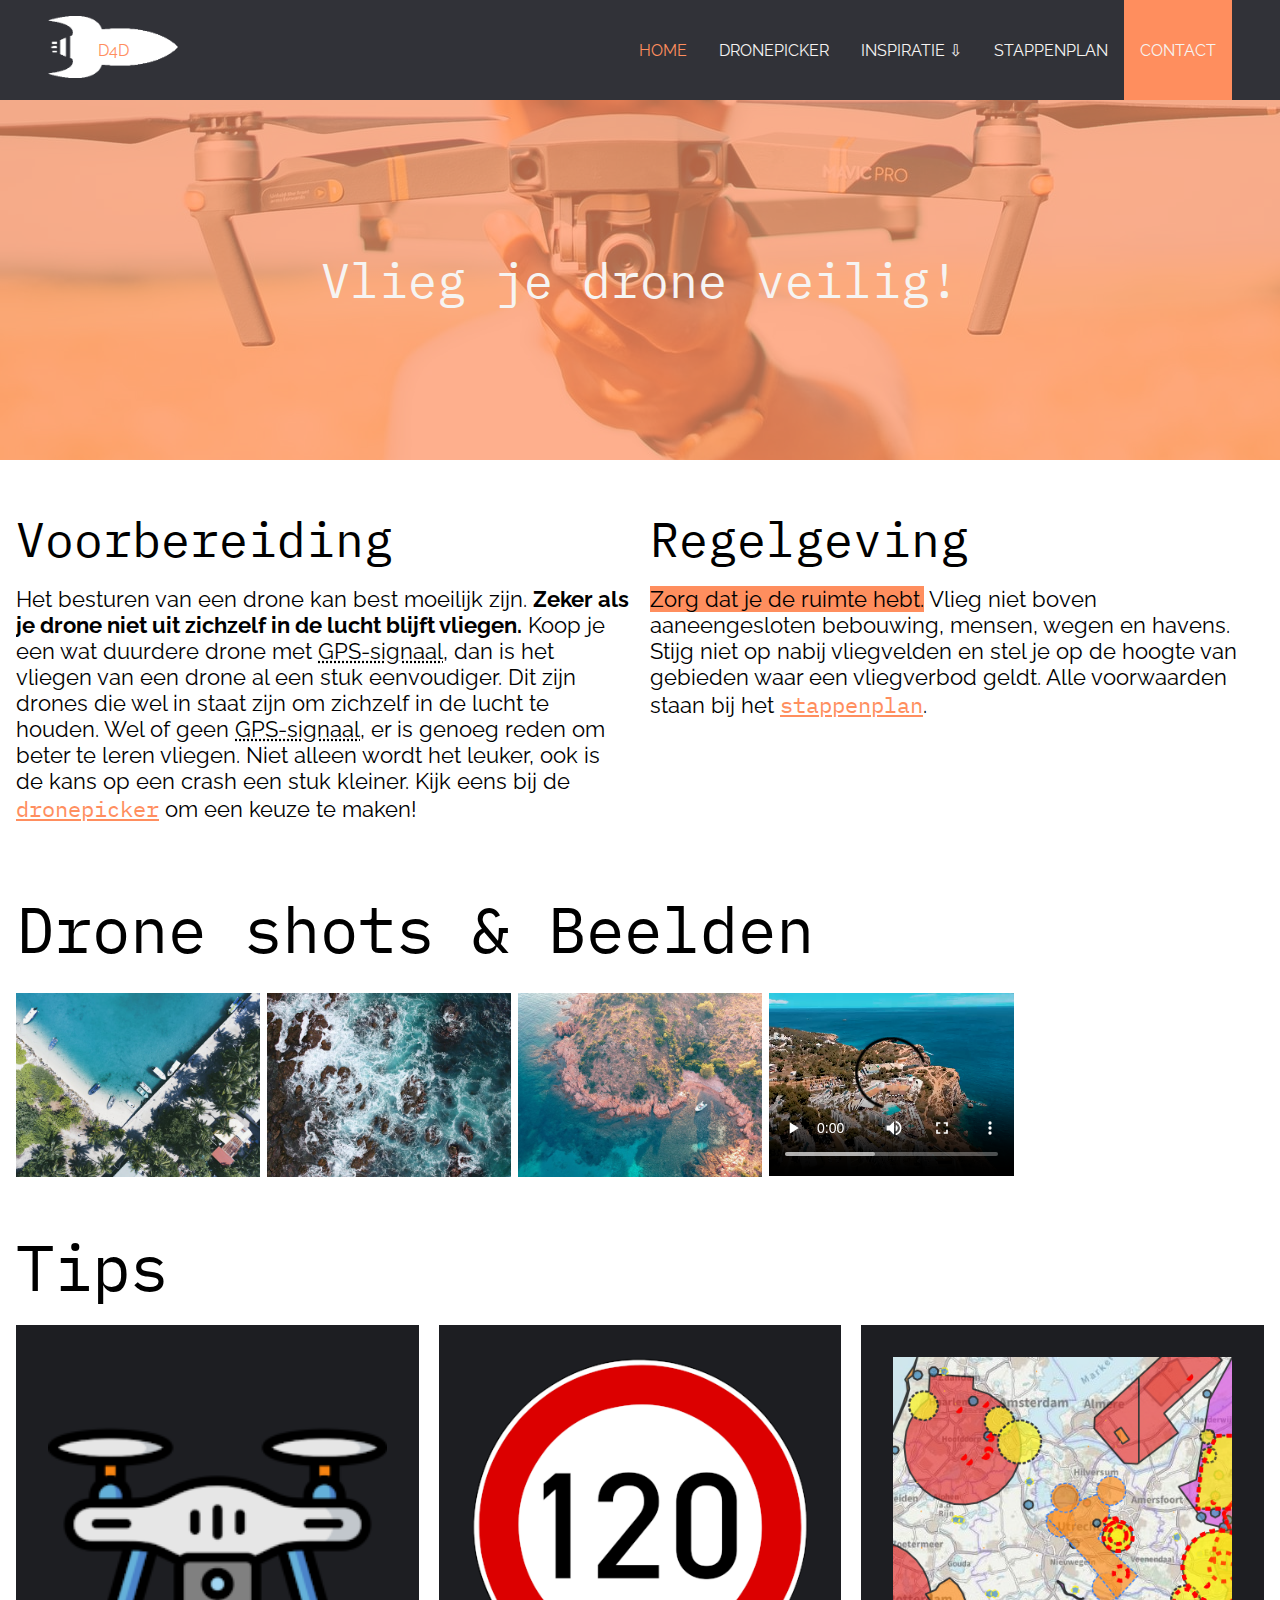
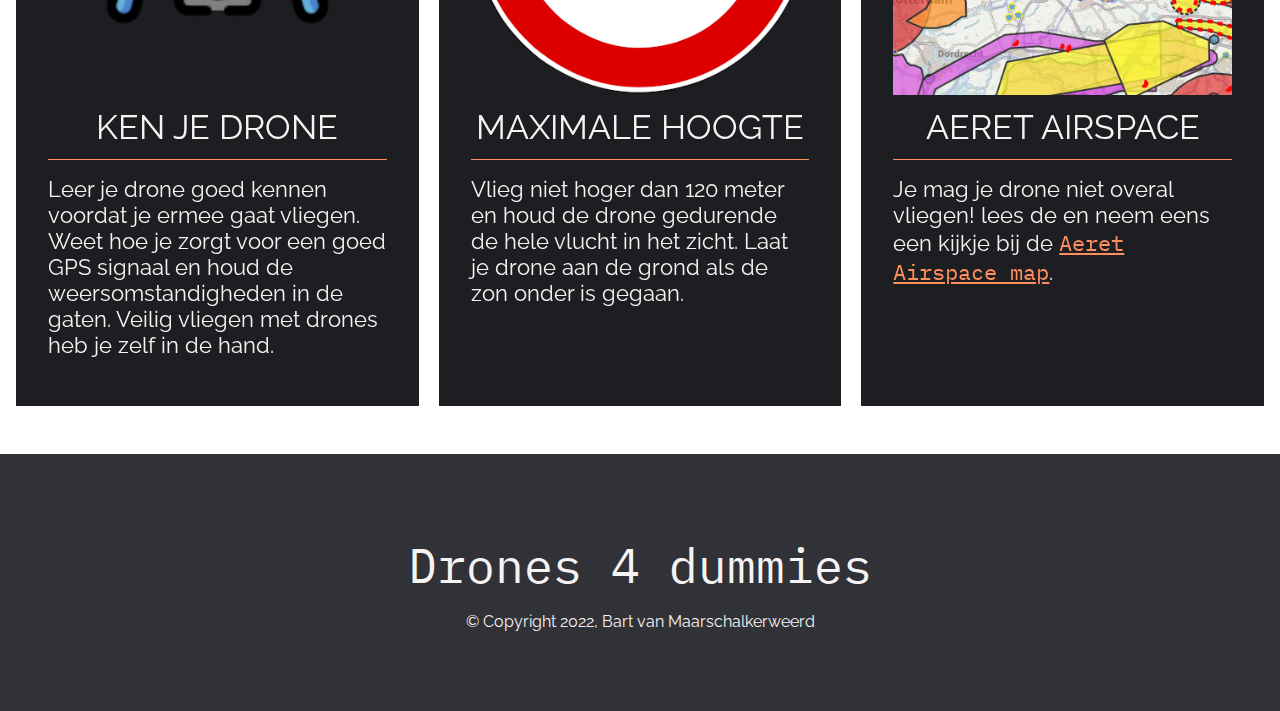
<file: index.html>
<!DOCTYPE html>
<html lang="en" dir="ltr">
    <head>
        <!-- base meta tags-->
        <meta charset="UTF-8">
        <meta name="viewport" content="width=device-width, initial-scale=1.0">
        <meta http-equiv="X-UA-Compatible" content="ie=edge">

        <!-- SEO tags -->
        <meta name="description" content="">
        <meta name="keywords" content="">
        <meta name="author" content="">

        <!-- google fonts -->
        <link href="https://fonts.googleapis.com/css2?family=IBM+Plex+Mono&family=Raleway&display=swap" rel="stylesheet">

        <!-- stylesheet -->
        <link rel="stylesheet" href="styles/style.css">

        <!-- favicon -->
        <link rel="icon" href="favicon.png"> 
        
        <!-- title -->
        <title>Drones4Dummies</title>
    </head>
    <body>
        <!-- Start Navigation -->
        <nav>
            <a href="index.html">
                <span>D4D</span>
                <img src="images/styles/logo.png" alt="logo website">
            </a>
            <div class="mobile-menu" onclick="toggleHamburger()">
                <div id="hamburger"></div>
            </div>
            <ul class="menu-items">
                <li><a class="active" href="index.html">Home</a></li>
                <li><a href="pages/dronepicker.html">Dronepicker</a></li>
                <li><a class="submenu" href="#">Inspiratie &#8681;</a>
                    <ul class="dropdown">
                        <li><a href="pages/boeken.html">Boeken</a></li>
                        <li><a href="pages/shots.html">Shots</a></li>
                    </ul>
                </li>
                <li><a href="pages/stappenplan.html">Stappenplan</a></li>
                <li><a class="btn" href="pages/contact.html">Contact</a></li>
            </ul>
        </nav>
        <!-- End Navigation -->
        <!-- Start Hero -->
        <header class="hero">
            <h1>Vlieg je drone veilig!</h1>
        </header>
        <!-- End Hero -->
        <!-- Start Main -->
        <main>
            <section id="introduction">
                <div>
                    <h2>Voorbereiding</h2>
                    <p>
                        Het besturen van een drone kan best moeilijk zijn. 
                        <strong>Zeker als je drone niet uit zichzelf in de lucht blijft vliegen.</strong> 
                        Koop je een wat duurdere drone met <abbr title="Global Positioning System">GPS-signaal</abbr>, 
                        dan is het vliegen van een drone al een stuk eenvoudiger. 
                        Dit zijn drones die wel in staat zijn om zichzelf in de lucht te houden. Wel of geen <abbr title="Global Positioning System">GPS-signaal</abbr>, 
                        er is genoeg reden om beter te leren vliegen. Niet alleen wordt het leuker, 
                        ook is de kans op een crash een stuk kleiner. Kijk eens bij de <a href="pages/dronepicker.html">dronepicker</a> om een keuze te maken!
                    </p>
                </div>
                <div>
                    <h2>Regelgeving</h2>
                    <p>
                        <mark>Zorg dat je de ruimte hebt.</mark> Vlieg niet boven aaneengesloten bebouwing, mensen, wegen en havens. 
                        Stijg niet op nabij vliegvelden en stel je op de hoogte van gebieden waar een vliegverbod geldt. 
                        Alle voorwaarden staan bij het <a href="pages/stappenplan.html#regels">stappenplan</a>.
                    </p>
                </div>
            </section>
            <section id="media">
                <h2>Drone shots & Beelden</h2>
                    <img src="images/content/shots/shot1.jpg" alt="Drone shot vanuit de lucht">
                    <img src="images/content/shots/shot2.jpg" alt="Drone shot vanuit de lucht">
                    <img src="images/content/shots/shot3.jpg" alt="Drone shot vanuit de lucht">
                    <video controls >
                        <source src="media/videoplayback.mp4" type="video/mp4">
                        Uw browser support geen HTML5 Video.
                    </video>
                    <iframe src="https://www.youtube.com/embed/hdAx827JUhY?controls=0" title="YouTube video player" allow="accelerometer; autoplay; clipboard-write; encrypted-media; gyroscope; picture-in-picture"></iframe>    
            </section>
            <section id="cards">
                <h2>Tips</h2>
                <div class="grid">
                    <article class="card">
                        <img src="images/styles/dronepictogram.png" alt="drone pictogram">
                        <h3>Ken je drone</h3>
                        <p>
                            <span>Leer je drone goed kennen voordat je ermee gaat vliegen. Weet hoe je zorgt voor een goed GPS signaal en houd de weersomstandigheden in de gaten. Veilig vliegen met drones heb je zelf in de hand.</span>
                        </p>
                    </article>
                    <article class="card">
                        <img src="images/styles/120sign.png" alt="120 km/u bord">
                        <h3>Maximale hoogte</h3>
                        <p>
                            <span>Vlieg niet hoger dan 120 meter en houd de drone gedurende de hele vlucht in het zicht. Laat je drone aan de grond als de zon onder is gegaan.</span>
                        </p>
                    </article>
                    <article class="card">
                        <img src="images/styles/aeret_airspace.png" alt="Aeret airspace kaart 2021">
                        <h3>Aeret airspace</h3>
                        <p>
                            <span>Je mag je drone niet overal vliegen! lees de en neem eens een kijkje bij de <a href="https://aeret.kaartviewer.nl/index.php?@dpf_basic&mobiel=true#mappage">Aeret Airspace map</a>.</span>
                        </p>
                    </article>
                </div>
            </section>
        </main>
        <!-- End Main -->

        <!-- Start Footer -->
        <footer>
            <h3>Drones 4 dummies</h3>
            <small>&copy; Copyright 2022, Bart van Maarschalkerweerd</small>
        </footer>
        <!-- End Footer -->
        <script src="scripts/hamburger.js"></script>
    </body>
</html>
</file>
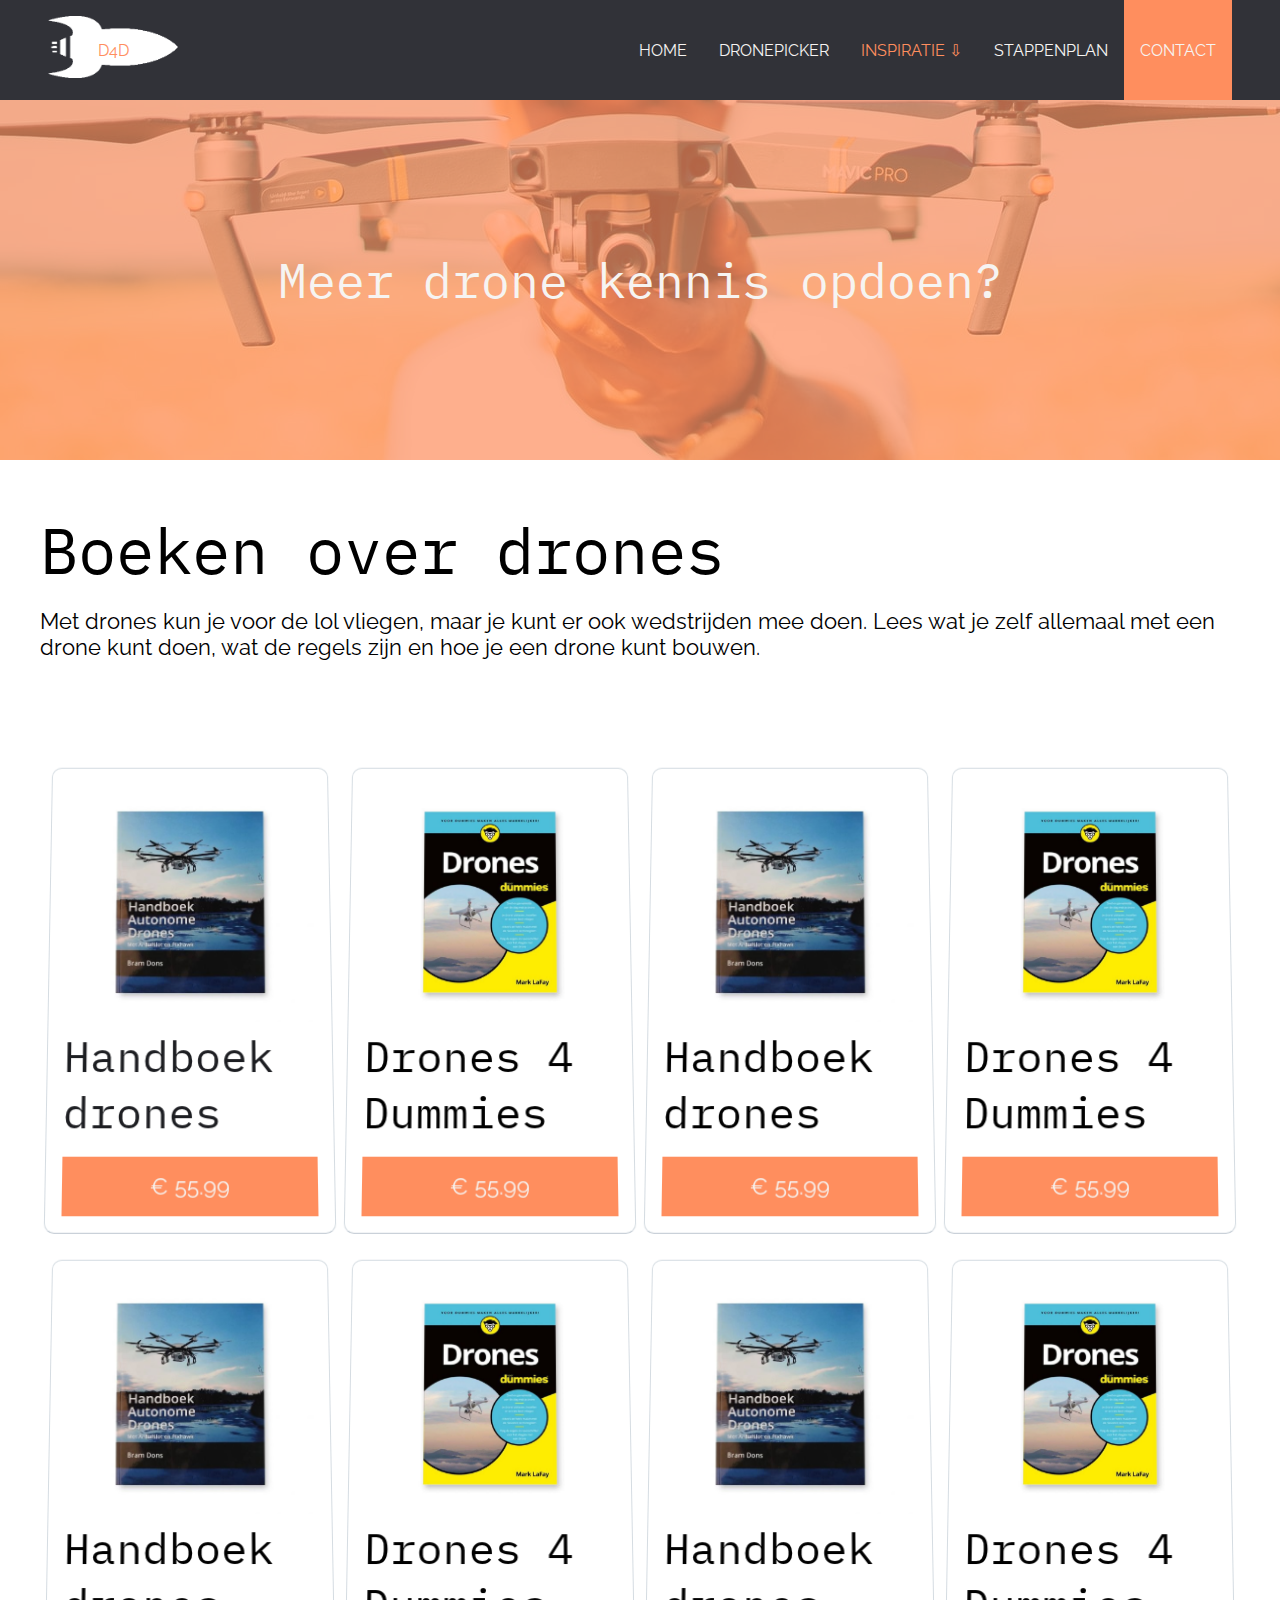
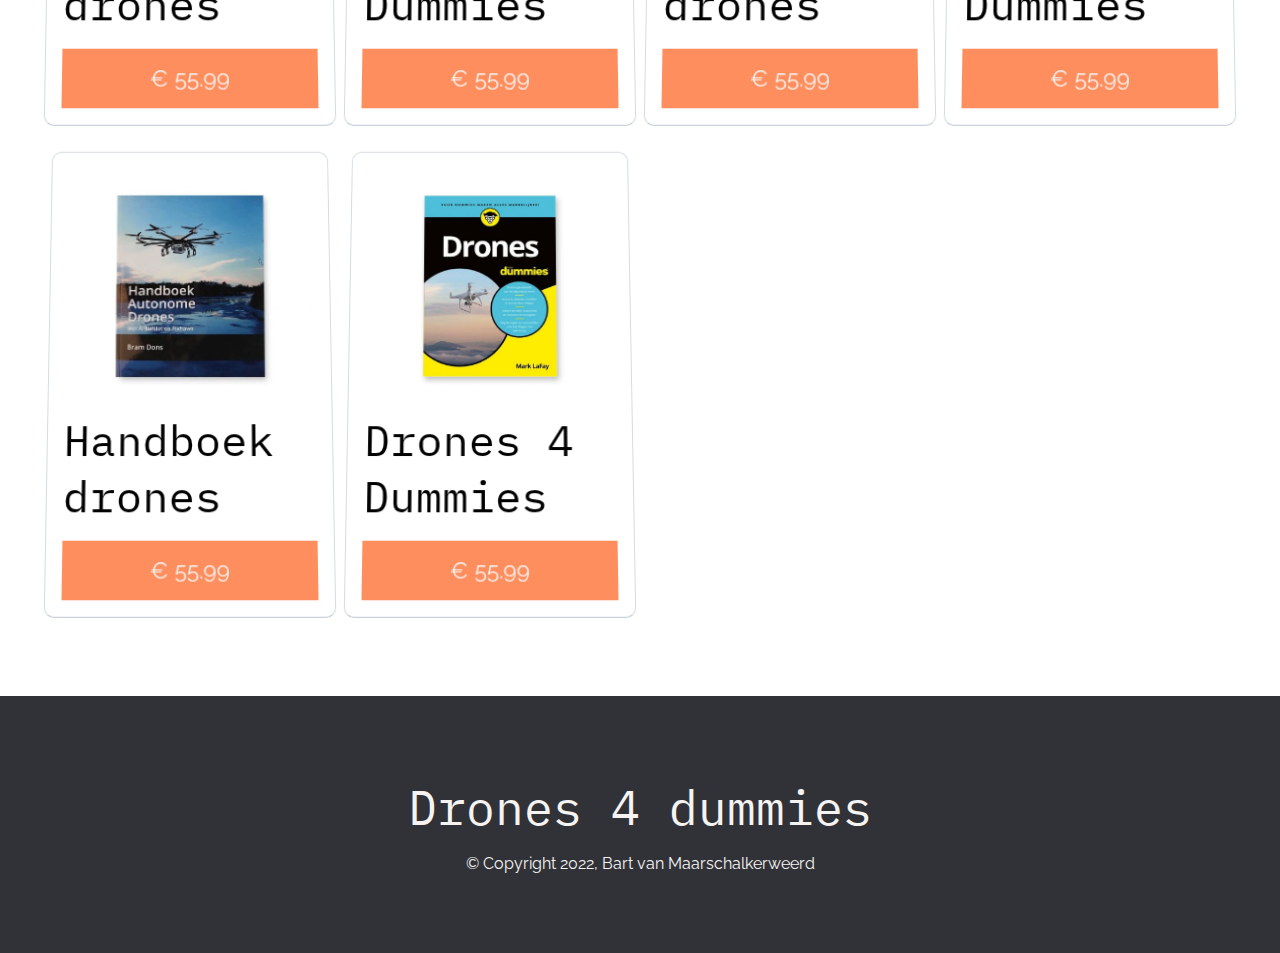
<file: pages/boeken.html>
<!DOCTYPE html>
<html lang="en" dir="ltr">
    <head>
        <!-- base meta tags-->
        <meta charset="UTF-8">
        <meta name="viewport" content="width=device-width, initial-scale=1.0">
        <meta http-equiv="X-UA-Compatible" content="ie=edge">

        <!-- SEO tags -->
        <meta name="description" content="295D5">
        <meta name="keywords" content="Eindopdracht">
        <meta name="author" content="Bart van Maarschalkerweerd">

        <!-- google fonts -->
        <link href="https://fonts.googleapis.com/css2?family=IBM+Plex+Mono&family=Raleway&display=swap" rel="stylesheet">

        <!-- stylesheet -->
        <link rel="stylesheet" href="../styles/style.css">

        <!-- favicon -->
        <link rel="icon" href="../favicon.png"> 
        
        <!-- title -->
        <title>Boeken - Drones4Dummies</title>
    </head>
    <body>
        <!-- Start Navigation -->
        <nav>
            <a href="../index.html">
                <span>D4D</span>
                <img src="../images/styles/logo.png" alt="logo website">
            </a>
            <div class="mobile-menu" onclick="toggleHamburger()">
                <div id="hamburger"></div>
            </div>
            <ul class="menu-items">
                <li><a href="../index.html">Home</a></li>
                <li><a href="dronepicker.html">Dronepicker</a></li>
                <li><a class="submenu active" href="#">Inspiratie &#8681;</a>
                    <ul class="dropdown">
                        <li><a href="boeken.html" class="active">Boeken</a></li>
                        <li><a href="shots.html">Shots</a></li>
                    </ul>
                </li>
                <li><a href="stappenplan.html">Stappenplan</a></li>
                <li><a class="btn" href="contact.html">Contact</a></li>
            </ul>
        </nav>
        <!-- End Navigation -->
        <!-- Start Hero -->
        <header class="hero">
            <h1>Meer drone kennis opdoen?</h1>
        </header>
        <!-- End Hero -->
        <!-- Start Main -->
        <main>
            <section id="boeken">
                <header>
                    <h2>Boeken over drones</h2>
                    <p>Met drones kun je voor de lol vliegen, maar je kunt er ook wedstrijden mee doen. Lees wat je zelf allemaal met een drone kunt doen, wat de regels zijn en hoe je een drone kunt bouwen.</p>
                </header>
                <ul>
                    <li>
                        <a href="https://www.bol.com/nl/nl/s/?searchtext=drone+boek">
                            <img src="../images/content/books/handboekautonomedroneskraken.jpg" alt="Drone boek">
                            <h3>Handboek drones</h3>
                            <mark>&euro; 55.99</mark>
                        </a>
                    </li>
                    <li>
                        <a href="https://www.bol.com/nl/nl/s/?searchtext=drone+boek">
                            <img src="../images/content/books/dronesfordummies.jpg" alt="Drone boek">
                        </a>
                        <h3>Drones 4 Dummies</h3>
                        <mark>&euro; 55.99</mark>
                    </li>
                    <li>
                        <a href="https://www.bol.com/nl/nl/s/?searchtext=drone+boek">
                            <img src="../images/content/books/handboekautonomedroneskraken.jpg" alt="Drone boek">
                        </a>
                        <h3>Handboek drones</h3>
                        <mark>&euro; 55.99</mark>
                    </li>
                    <li>
                        <a href="https://www.bol.com/nl/nl/s/?searchtext=drone+boek">
                            <img src="../images/content/books/dronesfordummies.jpg" alt="Drone boek">
                        </a>
                        <h3>Drones 4 Dummies</h3>
                        <mark>&euro; 55.99</mark>
                    </li>
                    <li>
                        <a href="https://www.bol.com/nl/nl/s/?searchtext=drone+boek">
                            <img src="../images/content/books/handboekautonomedroneskraken.jpg" alt="Drone boek">
                        </a>
                        <h3>Handboek drones</h3>
                        <mark>&euro; 55.99</mark>
                    </li>
                    <li>
                        <a href="https://www.bol.com/nl/nl/s/?searchtext=drone+boek">
                            <img src="../images/content/books/dronesfordummies.jpg" alt="Drone boek">
                        </a>
                        <h3>Drones 4 Dummies</h3>
                        <mark>&euro; 55.99</mark>
                    </li>
                    <li>
                        <a href="https://www.bol.com/nl/nl/s/?searchtext=drone+boek">
                            <img src="../images/content/books/handboekautonomedroneskraken.jpg" alt="Drone boek">
                        </a>
                        <h3>Handboek drones</h3>
                        <mark>&euro; 55.99</mark>
                    </li>
                    <li>
                        <a href="https://www.bol.com/nl/nl/s/?searchtext=drone+boek">
                            <img src="../images/content/books/dronesfordummies.jpg" alt="Drone boek">
                        </a>
                        <h3>Drones 4 Dummies</h3>
                        <mark>&euro; 55.99</mark>
                    </li>
                    <li>
                        <a href="https://www.bol.com/nl/nl/s/?searchtext=drone+boek">
                            <img src="../images/content/books/handboekautonomedroneskraken.jpg" alt="Drone boek">
                        </a>
                        <h3>Handboek drones</h3>
                        <mark>&euro; 55.99</mark>
                    </li>
                    <li>
                        <a href="https://www.bol.com/nl/nl/s/?searchtext=drone+boek">
                            <img src="../images/content/books/dronesfordummies.jpg" alt="Drone boek">
                        </a>
                        <h3>Drones 4 Dummies</h3>
                        <mark>&euro; 55.99</mark>
                    </li>
                </ul>
                </section>
        </main>
        <!-- End Main -->

        <!-- Start Footer -->
        <footer>
            <h3>Drones 4 dummies</h3>
            <small>&copy; Copyright 2022, Bart van Maarschalkerweerd</small>
        </footer>
        <!-- End Footer -->
        <script src="../scripts/hamburger.js"></script>
    </body>
</html>
</file>
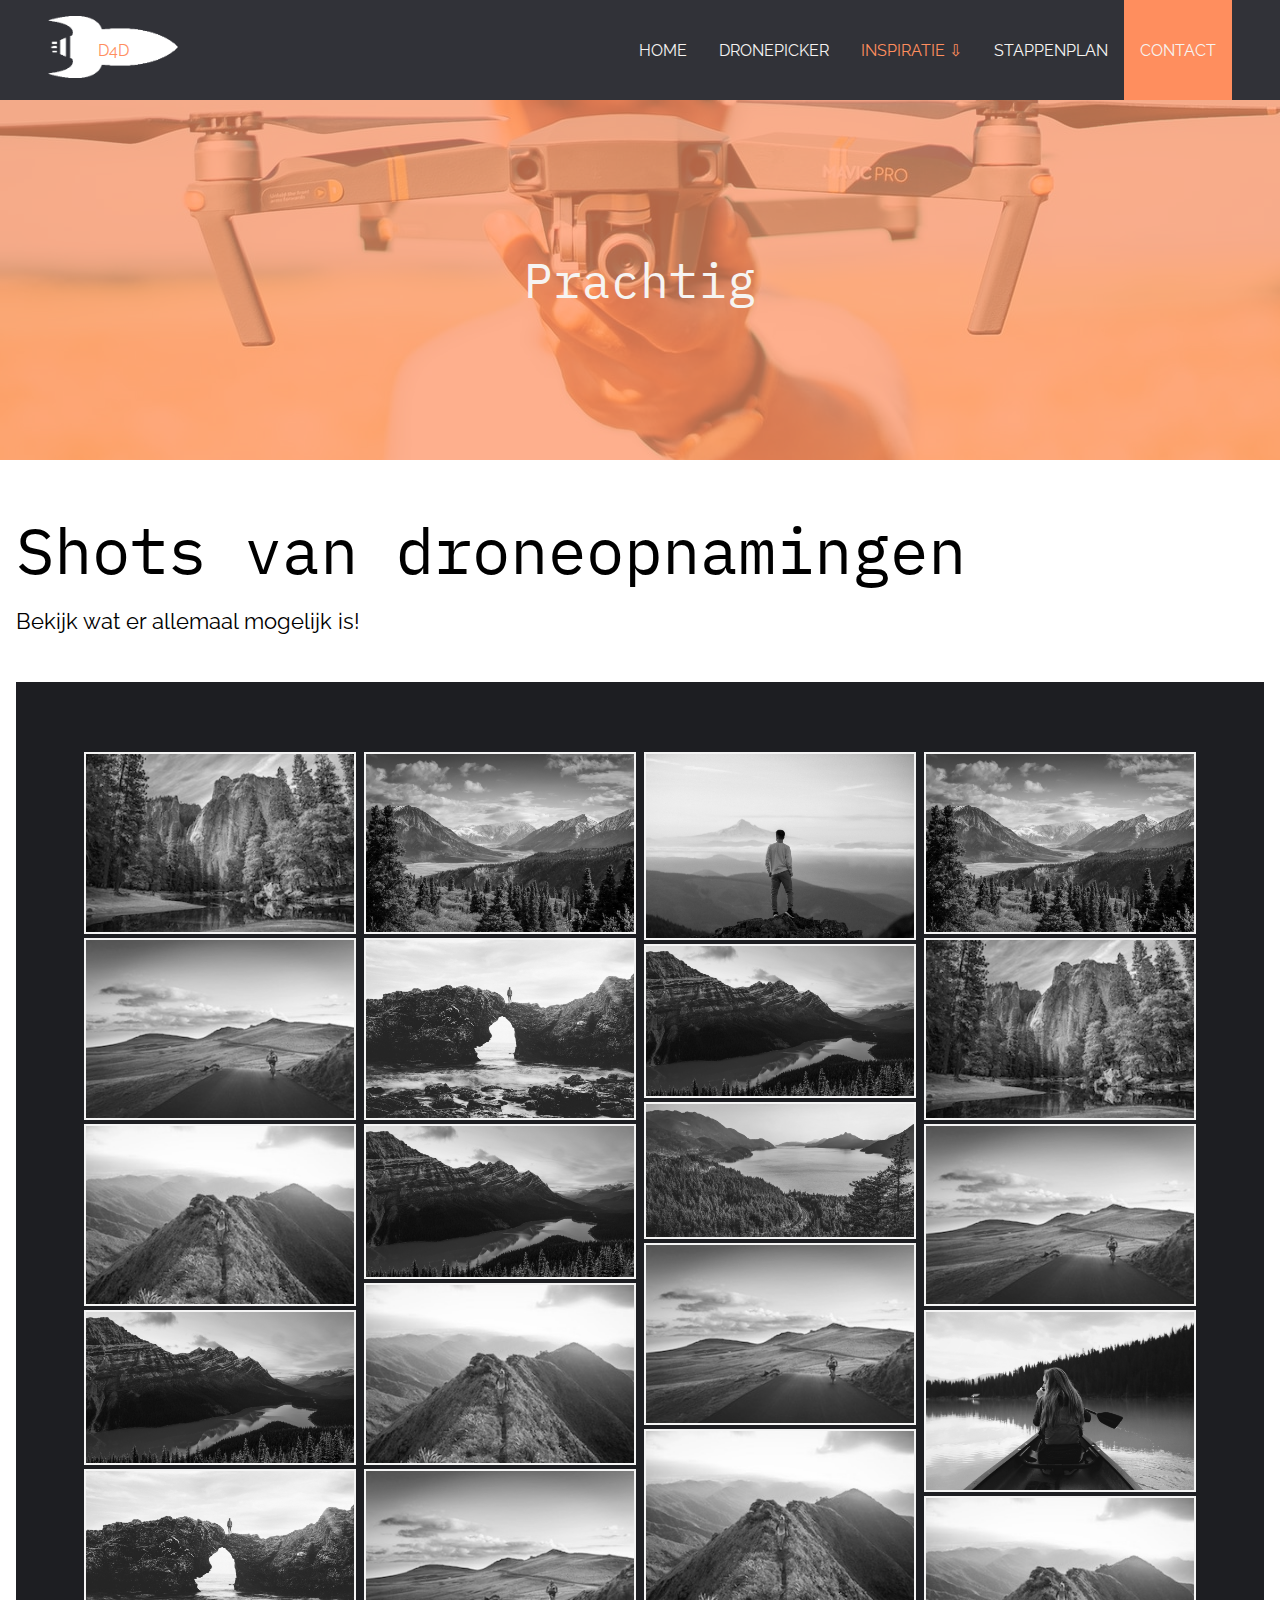
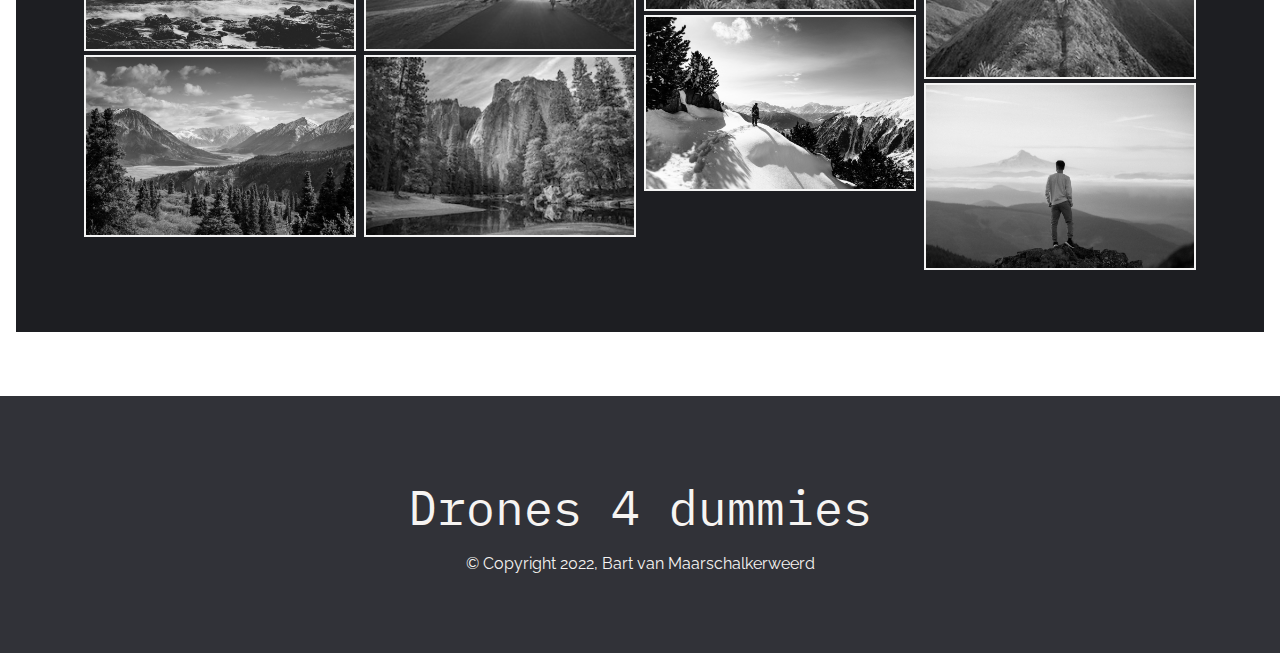
<file: pages/shots.html>
<!DOCTYPE html>
<html lang="en" dir="ltr">
    <head>
        <!-- base meta tags-->
        <meta charset="UTF-8">
        <meta name="viewport" content="width=device-width, initial-scale=1.0">
        <meta http-equiv="X-UA-Compatible" content="ie=edge">

        <!-- SEO tags -->
        <meta name="description" content="295D5">
        <meta name="keywords" content="Eindopdracht">
        <meta name="author" content="Bart van Maarschalkerweerd">

        <!-- google fonts -->
        <link href="https://fonts.googleapis.com/css2?family=IBM+Plex+Mono&family=Raleway&display=swap" rel="stylesheet">

        <!-- stylesheet -->
        <link rel="stylesheet" href="../styles/style.css">

        <!-- favicon -->
        <link rel="icon" href="../favicon.png"> 
        
        <!-- title -->
        <title>Shots - Drones4Dummies</title>
    </head>
    <body>
        <!-- Start Navigation -->
        <nav>
            <a href="../index.html">
                <span>D4D</span>
                <img src="../images/styles/logo.png" alt="logo website">
            </a>
            <div class="mobile-menu" onclick="toggleHamburger()">
                <div id="hamburger"></div>
            </div>
            <ul class="menu-items">
                <li><a href="../index.html">Home</a></li>
                <li><a href="dronepicker.html">Dronepicker</a></li>
                <li><a class="submenu active" href="#">Inspiratie &#8681;</a>
                    <ul class="dropdown">
                        <li><a href="boeken.html">Boeken</a></li>
                        <li><a href="shots.html" class="active">Shots</a></li>
                    </ul>
                </li>
                <li><a href="stappenplan.html">Stappenplan</a></li>
                <li><a class="btn" href="contact.html">Contact</a></li>
            </ul>
        </nav>
        <!-- End Navigation -->
        <!-- Start Hero -->
        <header class="hero">
            <h1>Prachtig</h1>
        </header>
        <!-- End Hero -->
        <!-- Start Main -->
        <main>
            <header>
                <h2>Shots van droneopnamingen</h2>
                <p>Bekijk wat er allemaal mogelijk is!</p>
            </header>
            <section id="images" class="image-gallery-wrapper">
                <div class="column">
                    <img src="../images/content/shots/nat-1.jpg" alt="natuur foto">
                    <img src="../images/content/shots/nat-2.jpg" alt="natuur foto">
                    <img src="../images/content/shots/nat-3.jpg" alt="natuur foto">
                    <img src="../images/content/shots/nat-4.jpg" alt="natuur foto">
                    <img src="../images/content/shots/nat-5.jpg" alt="natuur foto">
                    <img src="../images/content/shots/nat-6.jpg" alt="natuur foto">
                </div>
                <div class="column">
                    <img src="../images/content/shots/nat-6.jpg" alt="natuur foto">
                    <img src="../images/content/shots/nat-5.jpg" alt="natuur foto">
                    <img src="../images/content/shots/nat-4.jpg" alt="natuur foto">
                    <img src="../images/content/shots/nat-3.jpg" alt="natuur foto">
                    <img src="../images/content/shots/nat-2.jpg" alt="natuur foto">
                    <img src="../images/content/shots/nat-1.jpg" alt="natuur foto">
                </div>
                <div class="column">
                    <img src="../images/content/shots/nat-9.jpg" alt="natuur foto">
                    <img src="../images/content/shots/nat-4.jpg" alt="natuur foto">
                    <img src="../images/content/shots/nat-10.jpg" alt="natuur foto">
                    <img src="../images/content/shots/nat-2.jpg" alt="natuur foto">
                    <img src="../images/content/shots/nat-3.jpg" alt="natuur foto">
                    <img src="../images/content/shots/nat-7.jpg" alt="natuur foto">
                </div>
                <div class="column">
                    <img src="../images/content/shots/nat-6.jpg" alt="natuur foto">
                    <img src="../images/content/shots/nat-1.jpg" alt="natuur foto">
                    <img src="../images/content/shots/nat-2.jpg" alt="natuur foto">
                    <img src="../images/content/shots/nat-8.jpg" alt="natuur foto">
                    <img src="../images/content/shots/nat-3.jpg" alt="natuur foto">
                    <img src="../images/content/shots/nat-9.jpg" alt="natuur foto">
                </div>
            </section>
        </main>
        <!-- End Main -->

        <!-- Start Footer -->
        <footer>
            <h3>Drones 4 dummies</h3>
            <small>&copy; Copyright 2022, Bart van Maarschalkerweerd</small>
        </footer>
        <!-- End Footer -->
        <script src="../scripts/hamburger.js"></script>
    </body>
</html>
</file>
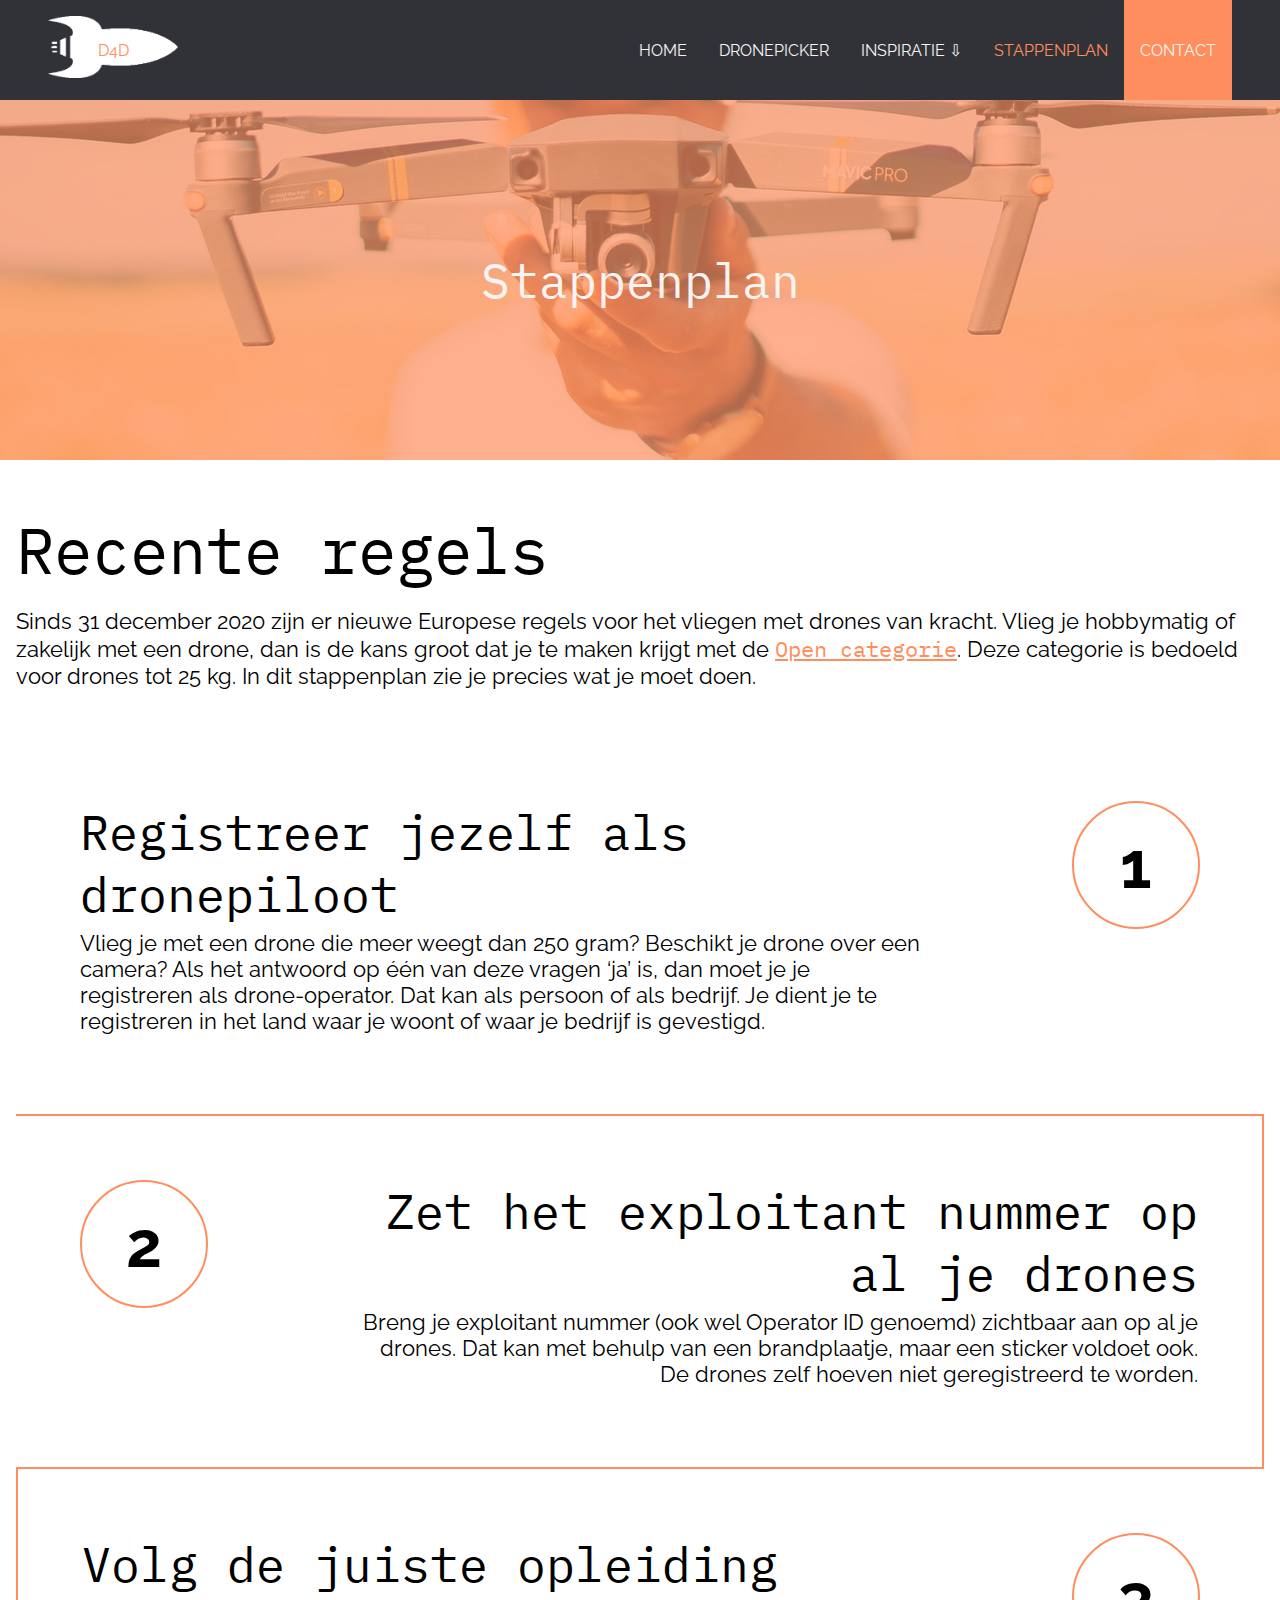
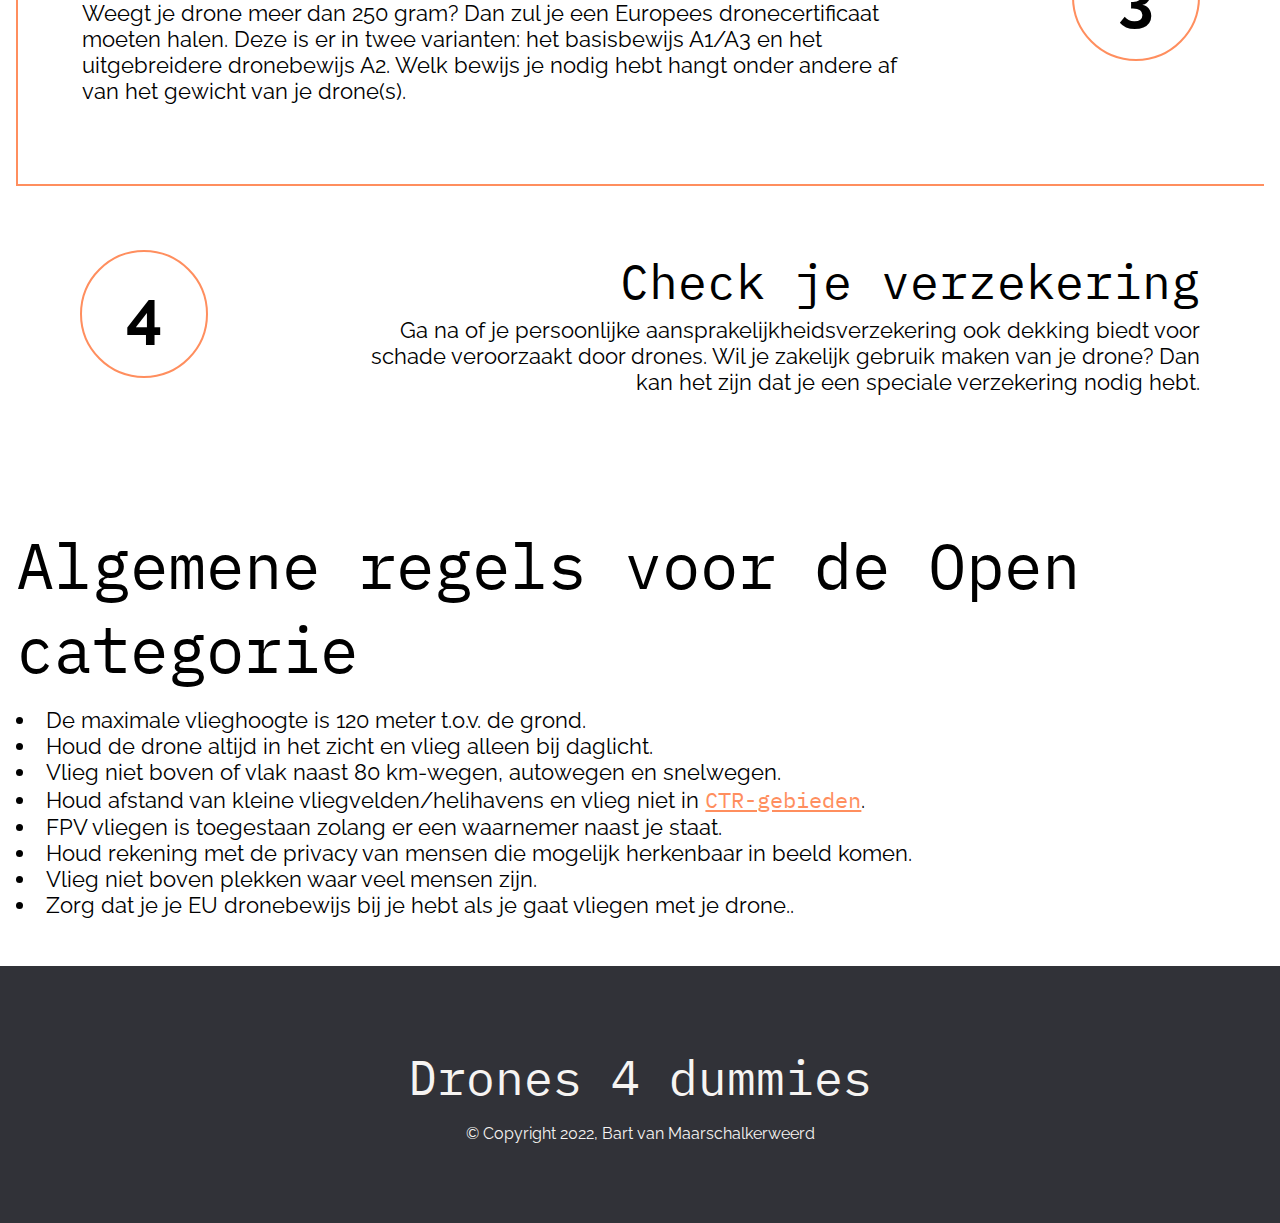
<file: pages/stappenplan.html>
<!DOCTYPE html>
<html lang="en" dir="ltr">
    <head>
        <!-- base meta tags-->
        <meta charset="UTF-8">
        <meta name="viewport" content="width=device-width, initial-scale=1.0">
        <meta http-equiv="X-UA-Compatible" content="ie=edge">

        <!-- SEO tags -->
        <meta name="description" content="295D5">
        <meta name="keywords" content="Eindopdracht">
        <meta name="author" content="Bart van Maarschalkerweerd">

        <!-- google fonts -->
        <link href="https://fonts.googleapis.com/css2?family=IBM+Plex+Mono&family=Raleway&display=swap" rel="stylesheet">

        <!-- stylesheet -->
        <link rel="stylesheet" href="../styles/style.css">

        <!-- favicon -->
        <link rel="icon" href="../favicon.png"> 
        
        <!-- title -->
        <title>Stappenplan - Drones4Dummies</title>
    </head>
    <body>
        <!-- Start Navigation -->
        <nav>
            <a href="../index.html">
                <span>D4D</span>
                <img src="../images/styles/logo.png" alt="logo website">
            </a>
            <div class="mobile-menu" onclick="toggleHamburger()">
                <div id="hamburger"></div>
            </div>
            <ul class="menu-items">
                <li><a href="../index.html">Home</a></li>
                <li><a href="dronepicker.html">Dronepicker</a></li>
                <li><a class="submenu" href="#">Inspiratie &#8681;</a>
                    <ul class="dropdown">
                        <li><a href="boeken.html">Boeken</a></li>
                        <li><a href="shots.html">Shots</a></li>
                    </ul>
                </li>
                <li><a href="stappenplan.html" class="active">Stappenplan</a></li>
                <li><a class="btn" href="contact.html">Contact</a></li>
            </ul>
        </nav>
        <!-- End Navigation -->
        <!-- Start Hero -->
        <header class="hero">
            <h1>Stappenplan</h1>
        </header>
        <!-- End Hero -->
        <!-- Start Main -->
        <main>
            <section>
                <h2>Recente regels</h2>
                <p>
                    Sinds 31 december 2020 zijn er nieuwe Europese regels voor het vliegen met drones van kracht. 
                    Vlieg je hobbymatig of zakelijk met een drone, dan is de kans groot dat je te maken krijgt met de <a href="#regels">Open categorie</a>.
                    Deze categorie is bedoeld voor drones tot 25 kg. In dit stappenplan zie je precies wat je moet doen.
                </p>
            </section>
            <section id="stappenplan">
                <ol>
                    <li>
                        <h3>Registreer jezelf als dronepiloot</h3>
                        <p>Vlieg je met een drone die meer weegt dan 250 gram? Beschikt je drone over een camera? Als het antwoord op één van deze vragen ‘ja’ is, dan moet je je registreren als drone-operator. Dat kan als persoon of als bedrijf. Je dient je te registreren in het land waar je woont of waar je bedrijf is gevestigd.</p>
                    </li>
                    <li>
                        <h3>Zet het exploitant nummer op al je drones</h3>
                        <p>Breng je exploitant nummer (ook wel Operator ID genoemd) zichtbaar aan op al je drones. Dat kan met behulp van een brandplaatje, maar een sticker voldoet ook. De drones zelf hoeven niet geregistreerd te worden.</p>
                    </li>
                    <li>
                        <h3>Volg de juiste opleiding</h3>
                        <p>Weegt je drone meer dan 250 gram? Dan zul je een Europees dronecertificaat moeten halen. Deze is er in twee varianten: het basisbewijs A1/A3 en het uitgebreidere dronebewijs A2. Welk bewijs je nodig hebt hangt onder andere af van het gewicht van je drone(s).</p>
                    </li>
                    <li>
                        <h3>Check je verzekering</h3>
                        <p>Ga na of je persoonlijke aansprakelijkheidsverzekering ook dekking biedt voor schade veroorzaakt door drones. Wil je zakelijk gebruik maken van je drone? Dan kan het zijn dat je een speciale verzekering nodig hebt.</p>
                    </li>
                </ol>
            </section>
            <section id="regels">
                <h2>Algemene regels voor de Open categorie</h2>
                <ul>
                    <li>De maximale vlieghoogte is 120 meter t.o.v. de grond.</li>
                    <li>Houd de drone altijd in het zicht en vlieg alleen bij daglicht.</li>
                    <li>Vlieg niet boven of vlak naast 80 km-wegen, autowegen en snelwegen.</li>
                    <li>Houd afstand van kleine vliegvelden/helihavens en vlieg niet in <a href="https://www.dronewatch.nl/2016/01/10/wat-is-een-ctr-gebied-waar-vind-ik-ze-en-hoe-groot-zijn-deze-gebieden/" target="_">CTR-gebieden</a>.</li>
                    <li>FPV vliegen is toegestaan zolang er een waarnemer naast je staat.</li>
                    <li>Houd rekening met de privacy van mensen die mogelijk herkenbaar in beeld komen.</li>
                    <li>Vlieg niet boven plekken waar veel mensen zijn.</li>
                    <li>Zorg dat je je EU dronebewijs bij je hebt als je gaat vliegen met je drone..</li>
                </ul>
            </section>
        </main>
        <!-- End Main -->

        <!-- Start Footer -->
        <footer>
            <h3>Drones 4 dummies</h3>
            <small>&copy; Copyright 2022, Bart van Maarschalkerweerd</small>
        </footer>
        <!-- End Footer -->
        <script src="../scripts/hamburger.js"></script>
    </body>
</html>
</file>
<file: styles/style.css>
/* full css reset */
*,
*::after,
*::before {
    margin: 0;
    padding: 0;
    border: 0;
    box-sizing: border-box;
    vertical-align: baseline;
    font: inherit;
    font-family: 'Raleway', sans-serif;
}

html {
    overflow: auto;
}

/* Variables */
:root {
    --color-primary:        #ff8e5e;
    --color-primay-opacity: rgba(255,142,94, 0.7);
    --color-primary-dark:   #bc6a46;
    --color-navigation:     #313238;
    --color-dark:           #1d1e22;
    --color-light:          #f6f4f2;
    --color-light-gray:     #c4c4c4;
    --color-gray:           #b7b5b3;
    --color-gray-dark:      #313238;
}

/* Keyframes */
@keyframes zoom{
	from{transform:scale(0)}
	to{transform:scale(1)}
}

/* Typgraphy */
h1, h2, h3, h4, a:not(nav a) {
    font-family: 'IBM Plex Mono',sans-serif;
}

h1 {
    font-size: 5rem;
}

h2 {
    font-size: 4rem;
    margin-bottom: 1rem;
}

h3 {
    font-size: 3rem;
    margin-bottom: 1rem;
}

a {
    color: var(--color-primary);
}

strong {
    font-weight: bold;
}

mark {
    background-color: var(--color-primary);
}

a:hover:not(.btn) {
    color: var(--color-primary-dark);
}

p,
section ul {
    font-size: 1.4rem;
    margin-bottom: 1rem;
}

section ul {
    list-style: inside;
}

@media screen and (max-width: 768px) {
    h1 {
        font-size: 4rem;
    }
    h2 {
        font-size: 3rem;
    }
    h3 {
        font-size: 2rem;
    }
    p {
        font-size: 1rem;
    }
}

/* Header */
nav {
    display: flex;
    height: 100px;
    justify-content: space-between;
    flex-direction: row;
    background: var(--color-navigation);
    padding: 0 3rem;
    position: fixed;
    width: 100%;
    z-index: 1;
    top: 0;
}

.mobile-menu {
    display: none;
    position: relative;
    height: 100px;
}

@media screen and (max-width: 320px) {
    .mobile-menu {
        display: block;
    }
}

#hamburger {
    top: 50%;
    left: 50%;
    transform: translateX(-50%) translateY(-50%);
    width: 50px;
    height: 6px;
    background: var(--color-light);
    position: absolute;
    box-shadow: 0 2px 5px rgba(0, 0, 0, .2);
    transition: 0.5s;
}

#hamburger:before,
#hamburger:after {
    content: '';
    position:absolute;
    width: 50px;
    height: 6px;
    background: var(--color-light);
    box-shadow: 0 2px 5px rgba(0, 0, 0, 0.2);
    transition:0.5s;
}

#hamburger:before {
    top: -16px;
}
  
#hamburger:after {
    top: 16px;
}

#hamburger.activated {
    background:rgba(0,0,0,0);
    box-shadow: 0 2px 5px rgba(0, 0, 0, 0);
}

#hamburger.activated:before {
    top: 0;
    transform:rotate(45deg);
}

#hamburger.activated:after {
    top: 0;
    transform:rotate(135deg);
    box-shadow: 0 -2px 5px rgba(0, 0, 0, 0.2);
}

nav > a {
    position: relative;
    columns: var(--color-light);
}

nav a > span {
    position: absolute;
    color: var(--color-primary);
    top: 50%;
    text-align: center;
    transform: translateY(-50%);
    width: 100%;
}

nav a > img {
    padding: 1rem 0;
    width: 130px;
}

nav ul {
    display: flex;
}
  
nav ul > li {
    display: inline-block;
    position: relative;
}
    
nav li a {
    color: var(--color-light);
    text-decoration: none;
    text-transform: uppercase;
    display: flex;
    align-items: center;
    padding: 0 1rem;
    height: 100%;
}
  
nav li:hover > a:not(.active) {
    color: var(--color-light-gray);
}

nav li:hover > .btn {
    background-color: var(--color-primary-dark);
}
  
nav ul li ul {
    background-color: var(--color-navigation);
    position: absolute;
    display: none;
    text-align: center;
}
  
nav ul li:hover > ul,
nav ul li:focus-within > ul, 
nav ul li ul:hover {
    display: block;
}
  
nav ul li ul li {
    clear: both;
    width: 100%;
    padding: 1rem 0;
}

nav ul li .btn {
    background-color: var(--color-primary);
}

nav .active {
    color: var(--color-primary);
}

nav .active:hover {
    color: var(--color-primary-dark);
}

@media screen and (max-width: 320px) {
    nav {
        height: unset;
        padding: 0;
        flex-direction: column;
    }

    nav > a {
        align-self: center;
    }

    nav ul {
        text-align: center;
        flex-direction: column;
        display: none;
    }

    nav ul.activated {
        display: block;
    }

    nav ul > li { 
        display: block;
    }

    nav ul li ul {
        display: block;
        position: static;
        border: 0;
    }

    nav ul li ul li {
        padding: 0;
    }
    nav ul li a {
        padding: 1.2rem;
        font-size: 1.6rem;
    } 

    nav ul a.submenu {
        display: none;
    }
}

@media screen and (max-width: 768px) and (min-width: 320px) {
    nav {
        height: 60px;
    }
    nav a > img {
        padding: 0.5rem 0;
        width: 80px;
    }
    nav:not(.hero) {
        justify-content: left;
        padding: 0;
    }
    nav ul li a {
        padding: 0.2rem;
        font-size: 0.6rem;
    }
}

/* Hero */
.hero {
    width: 100%;
    height: 40vh;
    background-image: url(../images/styles/hero1920.jpg);
    background-repeat: no-repeat;
    background-attachment: initial;
    background-position: center;
    margin-bottom: 3rem;
    margin-top: 100px;
}

@media screen and (max-width: 768px) {
    .hero {
        background-image: url(../images/styles/hero960.jpg);
    }
}

@media screen and (max-width: 768px) and (min-width: 320px) {
    .hero {
        margin-top: 60px;
    }
}

@media screen and (max-width: 320px) {
    .hero {
        margin-top: 195px;
    }
}

.hero h1 {
    width: 100%;
    height: 100%;
    justify-content: center;
    align-items: center;
    text-align: center;
    display: flex;
    background-color: var(--color-primay-opacity);
    color: var(--color-light);
    font-size: 3rem;
}

/* Footer */
footer {
    display: grid;
    justify-content: center;
    text-align: center;
    background-color: var(--color-navigation);
    color: var(--color-light);
    padding: 5rem;
}

/* Main sectioning */
main {
    margin: 0 1rem;
    overflow: hidden;
}

@media screen and (min-width: 1440px) {
    main {
        margin: 0 auto;
        max-width: 1440px;
    }
}

main > section,
main > header {
    margin-bottom: 3rem;
}

/* Homepage */
/* - introduction */
main #introduction {
    display: grid;
    grid-template-columns: repeat(auto-fit, minmax(320px, 1fr));
    grid-gap: 20px;
}

@media screen and (max-width: 320px) {
    main #introduction {
        display: block;
    }
}

main #introduction h2 {
    font-size: 3rem;
}

@media screen and (max-width: 768px) {
    main #introduction h3 {
        font-size: 2rem;
    }
}

/* - media */
/* NOTE: Kwam er niet uit hoe ik de foto's goed wist te schalen zonder van het orginele ontwerp af te wijken */
main #media {
    display: grid;
    grid-template-areas: "H H H H H"
    "A B C D E";
    grid-gap: .4rem;
}

main #media > * {
    width: 100%;
    height: 100%;
}

main #media > h2 {
    grid-area: H;
}

main #media > *:nth-child(2){
    grid-area: A;
}
main #media > *:nth-child(3) {
    grid-area: B;
}
main #media > *:nth-child(4) {
    grid-area: C;
}
main #media > *:nth-child(5) {
    grid-area: D;
}
main #media > *:nth-child(6) {
    grid-area: E;
}

main #media > video {
    object-fit: fill;
}

@media screen and (max-width: 768px) and (min-width: 320px) {
    main #media {
        grid-template-areas:    "H H H H H H"
                                "A A B B C C"
                                "D D D E E E";
    }
}

@media screen and (max-width: 320px) {
    main #media {
        grid-template-areas: "H" "A" "B" "C" "D" "E";
        grid-auto-flow: row;
    }
}

/* - cards */
main #cards > div.grid {
    display: grid;
    grid-template-columns: repeat(3, minmax(0, 1fr));
    grid-gap: 20px;
}

@media screen and (max-width: 768px) and (min-width: 320px) {
    main #cards > div.grid {
        display: block;
    }
}

main #cards > div.grid > .card {
    display: flex;
    flex-direction: column;
    background-color: var(--color-dark);
    color: var(--color-light);
    padding: 2rem;
}

main #cards > div.grid > .card p {
    display: flow-root;
}

@media screen and (max-width: 768px) and (min-width: 320px) {
    main #cards > div.grid > .card {
        display: flow-root;
        margin-bottom: 2rem;
        background: transparent;
        border: 1px solid var(--color-gray-dark);
        color: var(--color-dark);
    }   
}

main #cards > div.grid > .card h3 {
    border-bottom: 1px solid var(--color-primary);
    color: var(--color-light);
    font-size: 2.1rem;
    font-family: inherit;
    width: 100%;
    text-align: center;
    display: block;
    line-height: 4rem;
    margin-bottom: 1rem;
    text-transform: uppercase;
    background-color: transparent;
}

main #cards > div.grid > .card img {
    width: 100%;
}

@media screen and (max-width: 768px) and (min-width: 320px) {
    main #cards > div.grid > .card img {
        width: 50%;
    }

    main #cards > div.grid > .card:nth-child(odd) img {
        float: left;
        margin: 0 1rem 1rem 0;
    }
    
    main #cards > div.grid > .card:nth-child(even) img {
        float: right;
        margin: 0 0 1rem 1rem;
    }

    main #cards > div.grid > .card h3 {
        display: none;
    }
}

@media screen and (max-width: 320px) {
    main #cards > div.grid {
        grid-template-columns: none;
    }

    main #cards > div.grid > .card {
        display: block;
        background-color: unset;
        padding: unset;
    }

    main #cards > div.grid > .card h3,
    main #cards > div.grid > .card span {
        display: none;
    }
}


/* Pagina dronepicker  */
/* - dronepicker */
main section#dronepicker p {
    column-count: 3;
    column-rule: 5px dashed red;
}

@media screen and (max-width: 768px) and (min-width:320px) {
    main section#dronepicker p {
        column-count: 2;
    }
}

@media screen and (max-width:320px) {
    main section#dronepicker p {
        column-count: 1;
    }
}

/* - table */
main section#table {
    display: grid;
    grid-template-columns: 2fr 1fr;
    grid-gap: 10px;
}

@media screen and (max-width: 768px) {
    main section#table {
        display: block;
    }

    main section#table > div:first-child {
        margin-bottom: 1rem;
    }
}

.overflow {
    overflow-x: auto;
}

table {
    border: 1px solid black;
    border-collapse: collapse;
    border-spacing: 0;
}

table thead,
table tbody tr td:first-child {
    background-color: var(--color-primary);
    color: var(--color-light);
}

tr:nth-child(even) {
    background-color: var(--color-light-gray);
}

table tbody tr td {
    border: 1px solid black;
    padding: 0.5rem;
}

table tbody tr td img {
    width: 100%;
}

table tbody tr td a.btn {
    text-decoration: none;
    text-transform: uppercase;
    background-color: var(--color-primary);
    color: var(--color-light);
    display: block;
    width: 100%;
    border-radius: 12.5%;
    text-align: center;
    padding: 1rem;
    transition: 0.2s ease-in-out;
}

table tbody tr td a.btn:hover {
    background-color: var(--color-primary-dark);
}

.hint {
    text-align: center;
    display: block;
}

#droneImg {
    cursor:pointer;
}

#droneImg,.close {
    transition:.3s;
}

#droneImg:hover {
    opacity:.7
}

#droneImg > img {
    width: 100%;
}

.modal {
    display:none;
    align-content: center;
    position:fixed;
    z-index:1;
    left:0; top:0;
    width:100%; height:100%;
    overflow:auto;
    background-color:rgba(0,0,0,0.7);
    padding: 1rem;
}

#modalCaption,.modal-content {
    margin: auto;
    width: 70%;
}

#modalCaption {
    color: var(--color-light);
}

#modalCaption,.modal-content {
    animation-name:zoom;
    animation-duration:.6s;
    text-align: center;
    padding-top: 1rem;
}
@media only screen and (max-width:768px) {
	.modal-content{width:100%}
}

.close {
    position:absolute;
    top:15px;right:35px;
    color: var(--color-light);
    font-size:40px;
}

.close:focus,
.close:hover{
    color: var(--color-gray);
    text-decoration:none;
    cursor:pointer;
}

/* Pagina boeken */
@media screen and (min-width: 760px) {
	section#boeken {
		display: grid;
		grid-template-columns: 1fr;
		max-width: 1200px;
		margin: auto;
	}
}

section#boeken ul li a {
	color: var(--color-dark);
	text-decoration: none;
}

section#boeken ul {
	list-style: none;
	display: grid;
	grid-template-columns: repeat(auto-fit, minmax(176px, 1fr));
	gap: 1rem;
	margin: 5rem 0.5rem;
}

section#boeken ul li {
	transition: 0.3s ease-in-out;
	padding: 1rem;
	transform: perspective(75em) rotateX(12deg);
	border-radius: 10px;
  	border: 1px solid;
  	border-color:
    rgb(213, 220, 226)
    rgb(213, 220, 226)
    rgb(184, 194, 204);
}

section#boeken ul li:hover {
	transform: scale(1);
	border-color: rgb(184, 194, 204)
}

section#boeken ul li h3 {
	font-size: 2.7rem;
}

@media screen and (max-width: 320px) {
	section#boeken ul li {
		transform: none;
	}
}
section#boeken ul li mark {
	background-color: var(--color-primary);
    color: var(--color-light);
    padding: 1rem;
    text-align: center;
    display: block;
}
@media screen and (min-width: 840px) {
	section#boeken ul {
		grid-template-columns: repeat(auto-fit, minmax(243px, 1fr));
	}
}

section#boeken ul li img {
	width: 100%;
}

/* Pagina shots */
/* Flexbox image gallery */
.image-gallery-wrapper {
    display: flex;
    flex-wrap: wrap;
    padding: 4rem;
    background-color: var(--color-dark);
    margin-bottom: 4rem;
}

.image-gallery-wrapper .column {
    flex: 25%;
    max-width: 25%;
    padding: 0 .4rem;
}

.image-gallery-wrapper .column img {
    margin-top: 8px;
    vertical-align: middle;
    width: 100%;
    filter: grayscale(100%);
    outline: 2px solid var(--color-light);
    transition: filter, outline-color .2s ease-in-out;
}

.image-gallery-wrapper .column img:hover {
    filter: none;
    outline-color: var(--color-primary);
}

@media screen and (max-width: 768px) {
    .image-gallery-wrapper {
        padding: 2rem;
    }
    .image-gallery-wrapper .column {
        flex: 50%;
        max-width: 50%;
    }
}

@media screen and (max-width: 320px) {
    .image-gallery-wrapper .column {
        flex: 100%;
        max-width: 100%;
    }
    .image-gallery-wrapper {
        padding: 0.5rem;
    }
}

/* Staat niet genoeg properties toe voor styling */
/* #stappenplan ol li::marker {
    display: none;
} */
.wp-block-group {
    margin-left: 0;
}

#stappenplan ol {
    list-style-type: none;
}

#stappenplan ol li {
    counter-increment: sp-li;
    display: flex;
    flex-direction: column;
    padding: 4rem;
    position: relative;
}

#stappenplan ol li h3 {
    flex: 1 0 100%;
    width: 100%;
    margin-bottom: 5px;
}

#stappenplan ol li p {
    flex: 1 0 100%;
    width: 100%;
}

#stappenplan ol li:nth-child(odd) {
    align-items: flex-start;
    text-align: left;
}

#stappenplan ol li:nth-child(even) {
    align-items: flex-end;
    text-align: right;
}

#stappenplan ol li:not(:last-child) {
    border-bottom: 2px solid var(--color-primary);
}

#stappenplan ol li:nth-child(odd):not(:first-child) {
    border-left: 2px solid var(--color-primary);
}

#stappenplan ol li:nth-child(even):not(:last-child) {
    border-right: 2px solid var(--color-primary);
}

#stappenplan ol li::before {
    content: counter(sp-li);
    position: absolute;
    width: 8rem;
    height: 8rem;
    font-size: 4rem;
    font-weight: bold;
    border: 2px solid var(--color-primary);
    border-radius: 50%;
    display: flex;
    align-items: center;
    justify-content: center;
}

#stappenplan ol li:nth-child(odd)::before {
    align-self: flex-end;
    
}
#stappenplan ol li:nth-child(even)::before {
    align-self: flex-start;
}
@media screen and (min-width: 768px) {
    #stappenplan ol li h3 {
        flex: 1 0 75%;
        width: 75%;
    }
    #stappenplan ol li p {
        flex: 1 0 75%;
        width: 75%;
    }
}

@media screen and (max-width: 768px) {
    #stappenplan ol li h3 {
        display: block;
    }
    #stappenplan ol li p {
        display: block;
    }
    #stappenplan ol li:nth-child(odd)::before,
    #stappenplan ol li:nth-child(even)::before {
        position: static;
        align-self: center;
    }
    #stappenplan ol li:nth-child(even),
    #stappenplan ol li:nth-child(odd) {
        align-items: center;
        text-align: center;
    }
}

@media screen and (max-width: 320px) {
    #stappenplan ol li {
        padding: 1rem 0;
    }
}



/* Contactpagina */
main section#contact {
    display: grid;
    grid-template-columns: 1fr 1fr;
    grid-gap: 1rem;
}
@media screen and (max-width: 768px) {
    main section#contact {
        display: block;
    }
}

/* - Google map */
#map {
    border-bottom: 3px dashed var(--color-gray);
}

/* - Form */
form ul {
    list-style: none;
    display: grid;
    grid-template-columns: 1fr 3fr;
    grid-gap: 10px;
}

form ul li {
    margin-bottom: 1rem;
    display: contents;
}

form ul li input,
form ul li textarea {
    border: 1px solid black;
    padding: 1rem;
    font-family: 'IBM Plex Mono',sans-serif;
}

form ul li textarea {
    height: 200px;
}

form ul li label {
    justify-self: end;
    align-self: center;
    font-size: 1.2rem;
}

form ul li:last-child label {
    align-self: start;
}

form button {
    background-color: var(--color-primary);
    width: 100%;
    padding: 1rem;
    margin-top: 1rem;
    transition: 0.2s ease-in-out;
}

form button:hover {
    background-color: var(--color-primary-dark);
    font-weight: bold;
    cursor: pointer;
}

@media screen and (max-width: 768px) {
    form ul {
        grid-template-columns: auto;
        grid-gap: 25px;
    }

    form ul li label {
        text-align: center;
        width: 100%;
    }
}
</file>
